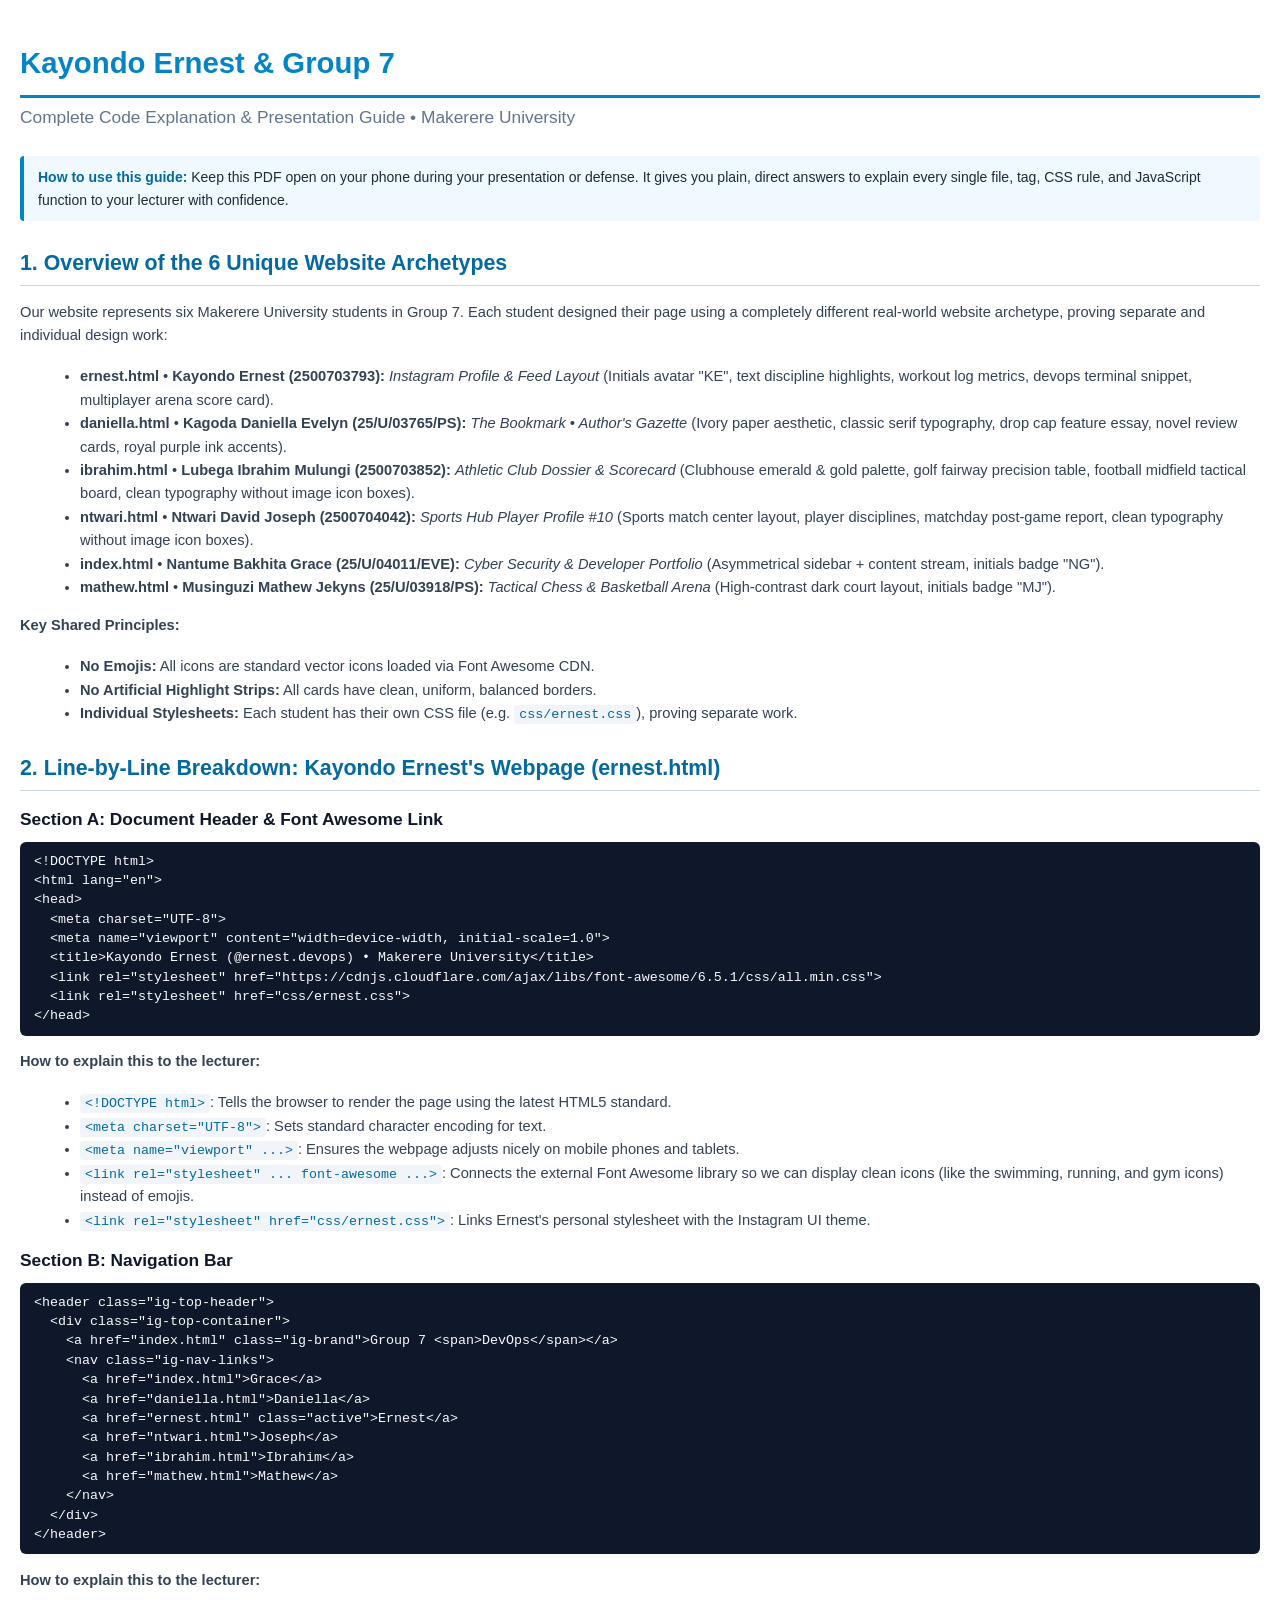
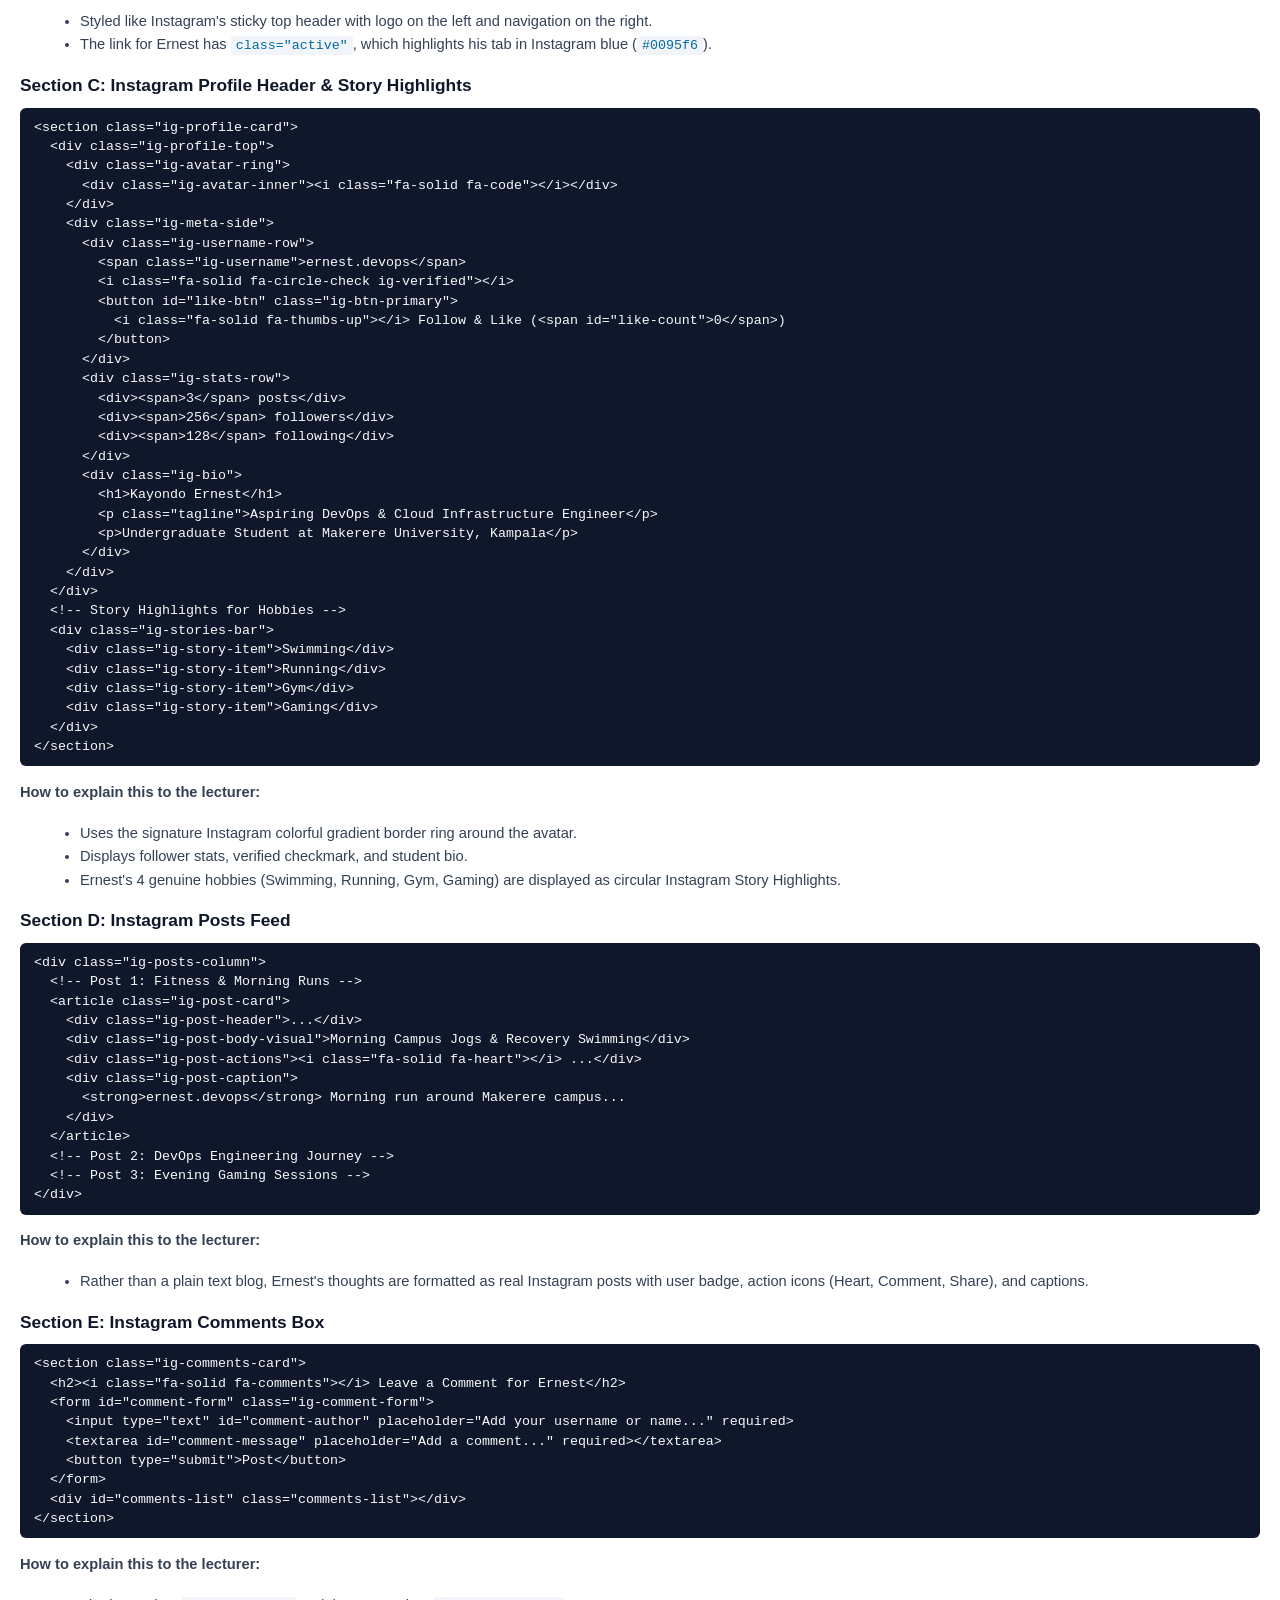
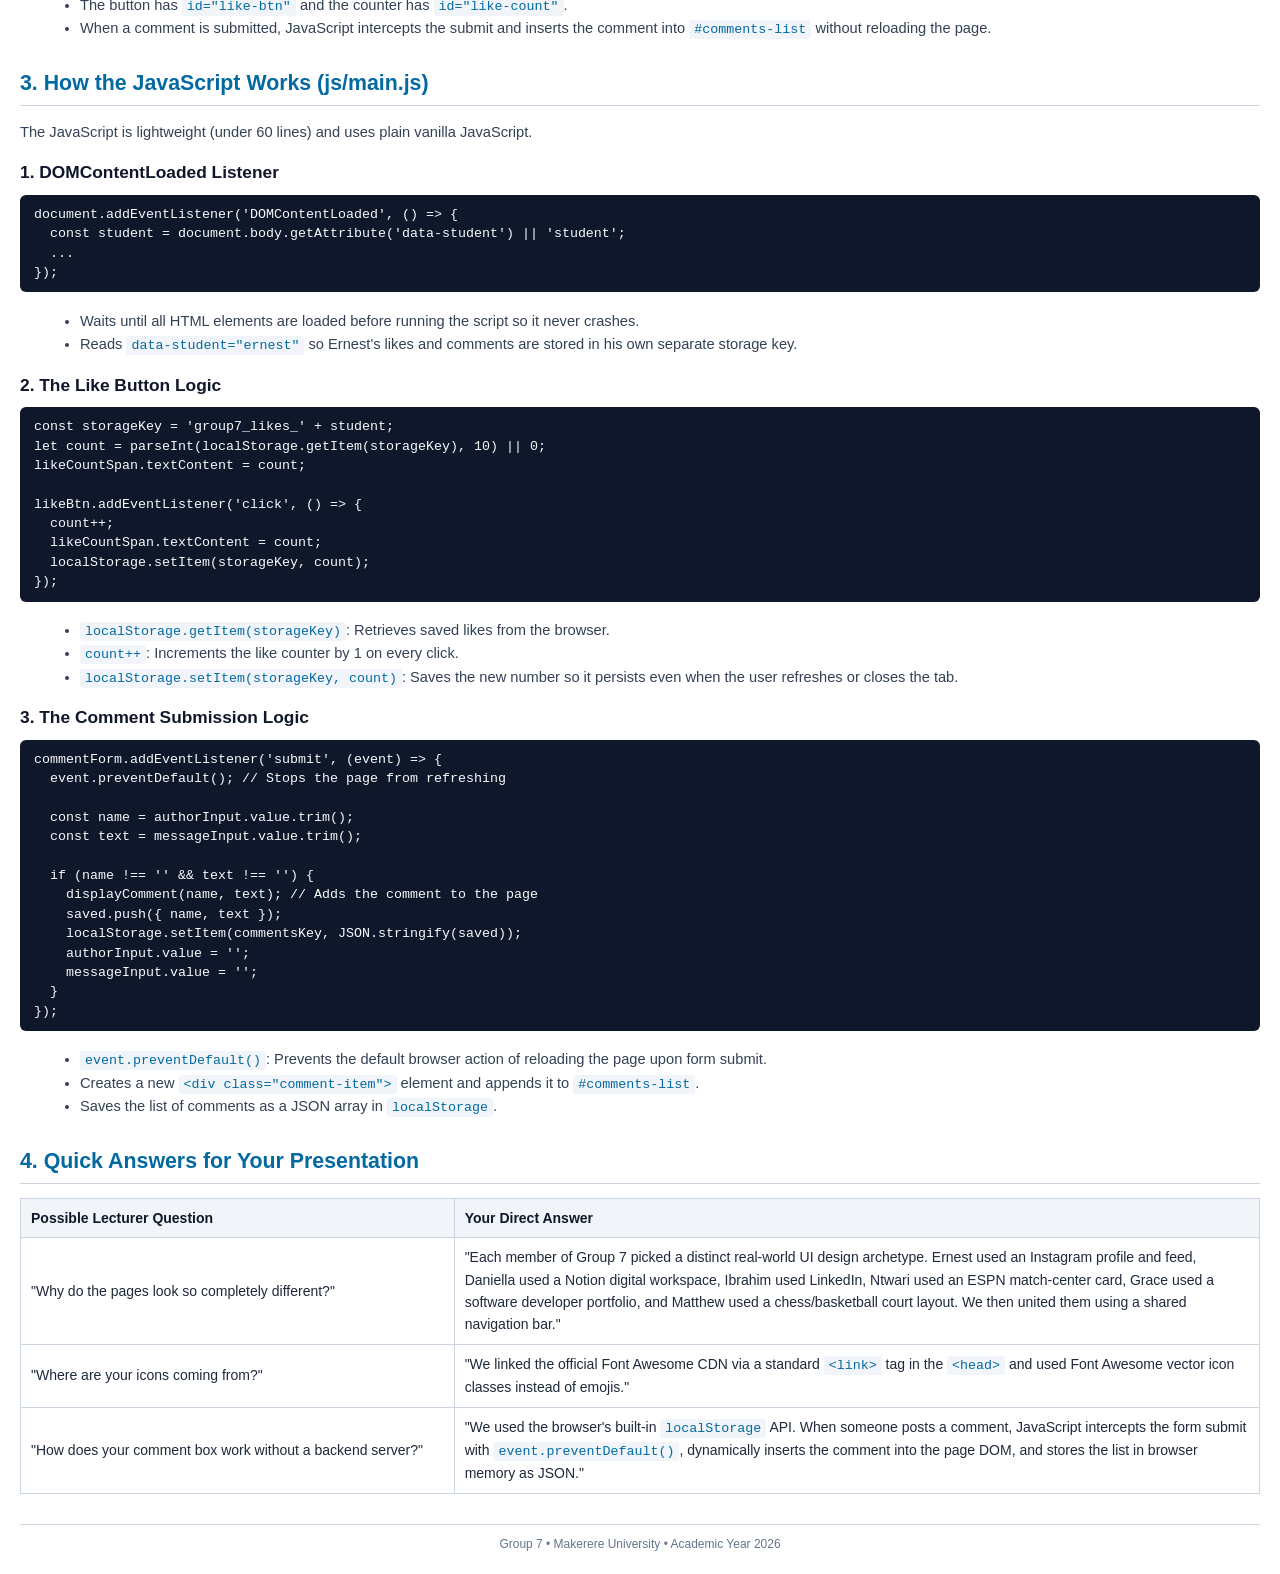
<file: code_explanation_guide.html>
<!DOCTYPE html>
<html lang="en">
<head>
  <meta charset="UTF-8">
  <title>Kayondo Ernest - Webpage Code Explanation Guide</title>
  <style>
    @page {
      size: A4;
      margin: 20mm 15mm 20mm 15mm;
    }
    body {
      font-family: -apple-system, BlinkMacSystemFont, 'Segoe UI', Roboto, Helvetica, Arial, sans-serif;
      color: #1e293b;
      line-height: 1.6;
      font-size: 13pt;
      margin: 0;
      padding: 20px;
      background: #ffffff;
    }
    h1 {
      color: #0284c7;
      font-size: 22pt;
      border-bottom: 3px solid #0284c7;
      padding-bottom: 8px;
      margin-bottom: 6px;
    }
    .subtitle {
      font-size: 13pt;
      color: #64748b;
      margin-bottom: 25px;
      font-weight: 500;
    }
    h2 {
      color: #0369a1;
      font-size: 16pt;
      border-bottom: 1px solid #cbd5e1;
      padding-bottom: 5px;
      margin-top: 25px;
      margin-bottom: 12px;
      page-break-after: avoid;
    }
    h3 {
      color: #0f172a;
      font-size: 13pt;
      margin-top: 15px;
      margin-bottom: 6px;
      page-break-after: avoid;
    }
    p, li {
      font-size: 11pt;
      color: #334155;
    }
    ul, ol {
      margin-left: 20px;
      margin-bottom: 12px;
    }
    .tip-box {
      background: #f0f9ff;
      border-left: 4px solid #0284c7;
      padding: 10px 14px;
      border-radius: 4px;
      margin: 12px 0;
      font-size: 10.5pt;
    }
    .tip-box strong {
      color: #0369a1;
    }
    pre {
      background: #0f172a;
      color: #f8fafc;
      padding: 10px 14px;
      border-radius: 6px;
      font-family: 'Consolas', 'Courier New', monospace;
      font-size: 9.5pt;
      line-height: 1.45;
      overflow-x: auto;
      margin: 8px 0 12px 0;
      page-break-inside: avoid;
    }
    code {
      font-family: 'Consolas', 'Courier New', monospace;
      background: #f1f5f9;
      color: #0369a1;
      padding: 2px 5px;
      border-radius: 3px;
      font-size: 10pt;
    }
    pre code {
      background: transparent;
      color: inherit;
      padding: 0;
    }
    table {
      width: 100%;
      border-collapse: collapse;
      margin: 14px 0;
      font-size: 10.5pt;
    }
    th, td {
      border: 1px solid #cbd5e1;
      padding: 8px 10px;
      text-align: left;
    }
    th {
      background: #f1f5f9;
      color: #0f172a;
      font-weight: 600;
    }
    .page-break {
      page-break-before: always;
    }
  </style>
</head>
<body>

  <h1>Kayondo Ernest & Group 7</h1>
  <div class="subtitle">Complete Code Explanation & Presentation Guide &bull; Makerere University</div>

  <div class="tip-box">
    <strong>How to use this guide:</strong> Keep this PDF open on your phone during your presentation or defense. It gives you plain, direct answers to explain every single file, tag, CSS rule, and JavaScript function to your lecturer with confidence.
  </div>

  <h2>1. Overview of the 6 Unique Website Archetypes</h2>
  <p>
    Our website represents six Makerere University students in Group 7. Each student designed their page using a completely different real-world website archetype, proving separate and individual design work:
  </p>
  <ul>
    <li><strong>ernest.html</strong> &bull; <strong>Kayondo Ernest (2500703793):</strong> <em>Instagram Profile & Feed Layout</em> (Initials avatar "KE", text discipline highlights, workout log metrics, devops terminal snippet, multiplayer arena score card).</li>
    <li><strong>daniella.html</strong> &bull; <strong>Kagoda Daniella Evelyn (25/U/03765/PS):</strong> <em>The Bookmark &bull; Author's Gazette</em> (Ivory paper aesthetic, classic serif typography, drop cap feature essay, novel review cards, royal purple ink accents).</li>
    <li><strong>ibrahim.html</strong> &bull; <strong>Lubega Ibrahim Mulungi (2500703852):</strong> <em>Athletic Club Dossier & Scorecard</em> (Clubhouse emerald & gold palette, golf fairway precision table, football midfield tactical board, clean typography without image icon boxes).</li>
    <li><strong>ntwari.html</strong> &bull; <strong>Ntwari David Joseph (2500704042):</strong> <em>Sports Hub Player Profile #10</em> (Sports match center layout, player disciplines, matchday post-game report, clean typography without image icon boxes).</li>
    <li><strong>index.html</strong> &bull; <strong>Nantume Bakhita Grace (25/U/04011/EVE):</strong> <em>Cyber Security & Developer Portfolio</em> (Asymmetrical sidebar + content stream, initials badge "NG").</li>
    <li><strong>mathew.html</strong> &bull; <strong>Musinguzi Mathew Jekyns (25/U/03918/PS):</strong> <em>Tactical Chess & Basketball Arena</em> (High-contrast dark court layout, initials badge "MJ").</li>
  </ul>
  <p>
    <strong>Key Shared Principles:</strong>
  </p>
  <ul>
    <li><strong>No Emojis:</strong> All icons are standard vector icons loaded via Font Awesome CDN.</li>
    <li><strong>No Artificial Highlight Strips:</strong> All cards have clean, uniform, balanced borders.</li>
    <li><strong>Individual Stylesheets:</strong> Each student has their own CSS file (e.g. <code>css/ernest.css</code>), proving separate work.</li>
  </ul>

  <div class="page-break"></div>

  <h2>2. Line-by-Line Breakdown: Kayondo Ernest's Webpage (ernest.html)</h2>

  <h3>Section A: Document Header & Font Awesome Link</h3>
  <pre><code>&lt;!DOCTYPE html&gt;
&lt;html lang="en"&gt;
&lt;head&gt;
  &lt;meta charset="UTF-8"&gt;
  &lt;meta name="viewport" content="width=device-width, initial-scale=1.0"&gt;
  &lt;title&gt;Kayondo Ernest (@ernest.devops) &bull; Makerere University&lt;/title&gt;
  &lt;link rel="stylesheet" href="https://cdnjs.cloudflare.com/ajax/libs/font-awesome/6.5.1/css/all.min.css"&gt;
  &lt;link rel="stylesheet" href="css/ernest.css"&gt;
&lt;/head&gt;</code></pre>
  <p><strong>How to explain this to the lecturer:</strong></p>
  <ul>
    <li><code>&lt;!DOCTYPE html&gt;</code>: Tells the browser to render the page using the latest HTML5 standard.</li>
    <li><code>&lt;meta charset="UTF-8"&gt;</code>: Sets standard character encoding for text.</li>
    <li><code>&lt;meta name="viewport" ...&gt;</code>: Ensures the webpage adjusts nicely on mobile phones and tablets.</li>
    <li><code>&lt;link rel="stylesheet" ... font-awesome ...&gt;</code>: Connects the external Font Awesome library so we can display clean icons (like the swimming, running, and gym icons) instead of emojis.</li>
    <li><code>&lt;link rel="stylesheet" href="css/ernest.css"&gt;</code>: Links Ernest's personal stylesheet with the Instagram UI theme.</li>
  </ul>

  <h3>Section B: Navigation Bar</h3>
  <pre><code>&lt;header class="ig-top-header"&gt;
  &lt;div class="ig-top-container"&gt;
    &lt;a href="index.html" class="ig-brand"&gt;Group 7 &lt;span&gt;DevOps&lt;/span&gt;&lt;/a&gt;
    &lt;nav class="ig-nav-links"&gt;
      &lt;a href="index.html"&gt;Grace&lt;/a&gt;
      &lt;a href="daniella.html"&gt;Daniella&lt;/a&gt;
      &lt;a href="ernest.html" class="active"&gt;Ernest&lt;/a&gt;
      &lt;a href="ntwari.html"&gt;Joseph&lt;/a&gt;
      &lt;a href="ibrahim.html"&gt;Ibrahim&lt;/a&gt;
      &lt;a href="mathew.html"&gt;Mathew&lt;/a&gt;
    &lt;/nav&gt;
  &lt;/div&gt;
&lt;/header&gt;</code></pre>
  <p><strong>How to explain this to the lecturer:</strong></p>
  <ul>
    <li>Styled like Instagram's sticky top header with logo on the left and navigation on the right.</li>
    <li>The link for Ernest has <code>class="active"</code>, which highlights his tab in Instagram blue (<code>#0095f6</code>).</li>
  </ul>

  <h3>Section C: Instagram Profile Header & Story Highlights</h3>
  <pre><code>&lt;section class="ig-profile-card"&gt;
  &lt;div class="ig-profile-top"&gt;
    &lt;div class="ig-avatar-ring"&gt;
      &lt;div class="ig-avatar-inner"&gt;&lt;i class="fa-solid fa-code"&gt;&lt;/i&gt;&lt;/div&gt;
    &lt;/div&gt;
    &lt;div class="ig-meta-side"&gt;
      &lt;div class="ig-username-row"&gt;
        &lt;span class="ig-username"&gt;ernest.devops&lt;/span&gt;
        &lt;i class="fa-solid fa-circle-check ig-verified"&gt;&lt;/i&gt;
        &lt;button id="like-btn" class="ig-btn-primary"&gt;
          &lt;i class="fa-solid fa-thumbs-up"&gt;&lt;/i&gt; Follow & Like (&lt;span id="like-count"&gt;0&lt;/span&gt;)
        &lt;/button&gt;
      &lt;/div&gt;
      &lt;div class="ig-stats-row"&gt;
        &lt;div&gt;&lt;span&gt;3&lt;/span&gt; posts&lt;/div&gt;
        &lt;div&gt;&lt;span&gt;256&lt;/span&gt; followers&lt;/div&gt;
        &lt;div&gt;&lt;span&gt;128&lt;/span&gt; following&lt;/div&gt;
      &lt;/div&gt;
      &lt;div class="ig-bio"&gt;
        &lt;h1&gt;Kayondo Ernest&lt;/h1&gt;
        &lt;p class="tagline"&gt;Aspiring DevOps & Cloud Infrastructure Engineer&lt;/p&gt;
        &lt;p&gt;Undergraduate Student at Makerere University, Kampala&lt;/p&gt;
      &lt;/div&gt;
    &lt;/div&gt;
  &lt;/div&gt;
  &lt;!-- Story Highlights for Hobbies --&gt;
  &lt;div class="ig-stories-bar"&gt;
    &lt;div class="ig-story-item"&gt;Swimming&lt;/div&gt;
    &lt;div class="ig-story-item"&gt;Running&lt;/div&gt;
    &lt;div class="ig-story-item"&gt;Gym&lt;/div&gt;
    &lt;div class="ig-story-item"&gt;Gaming&lt;/div&gt;
  &lt;/div&gt;
&lt;/section&gt;</code></pre>
  <p><strong>How to explain this to the lecturer:</strong></p>
  <ul>
    <li>Uses the signature Instagram colorful gradient border ring around the avatar.</li>
    <li>Displays follower stats, verified checkmark, and student bio.</li>
    <li>Ernest's 4 genuine hobbies (Swimming, Running, Gym, Gaming) are displayed as circular Instagram Story Highlights.</li>
  </ul>

  <div class="page-break"></div>

  <h3>Section D: Instagram Posts Feed</h3>
  <pre><code>&lt;div class="ig-posts-column"&gt;
  &lt;!-- Post 1: Fitness & Morning Runs --&gt;
  &lt;article class="ig-post-card"&gt;
    &lt;div class="ig-post-header"&gt;...&lt;/div&gt;
    &lt;div class="ig-post-body-visual"&gt;Morning Campus Jogs & Recovery Swimming&lt;/div&gt;
    &lt;div class="ig-post-actions"&gt;&lt;i class="fa-solid fa-heart"&gt;&lt;/i&gt; ...&lt;/div&gt;
    &lt;div class="ig-post-caption"&gt;
      &lt;strong&gt;ernest.devops&lt;/strong&gt; Morning run around Makerere campus...
    &lt;/div&gt;
  &lt;/article&gt;
  &lt;!-- Post 2: DevOps Engineering Journey --&gt;
  &lt;!-- Post 3: Evening Gaming Sessions --&gt;
&lt;/div&gt;</code></pre>
  <p><strong>How to explain this to the lecturer:</strong></p>
  <ul>
    <li>Rather than a plain text blog, Ernest's thoughts are formatted as real Instagram posts with user badge, action icons (Heart, Comment, Share), and captions.</li>
  </ul>

  <h3>Section E: Instagram Comments Box</h3>
  <pre><code>&lt;section class="ig-comments-card"&gt;
  &lt;h2&gt;&lt;i class="fa-solid fa-comments"&gt;&lt;/i&gt; Leave a Comment for Ernest&lt;/h2&gt;
  &lt;form id="comment-form" class="ig-comment-form"&gt;
    &lt;input type="text" id="comment-author" placeholder="Add your username or name..." required&gt;
    &lt;textarea id="comment-message" placeholder="Add a comment..." required&gt;&lt;/textarea&gt;
    &lt;button type="submit"&gt;Post&lt;/button&gt;
  &lt;/form&gt;
  &lt;div id="comments-list" class="comments-list"&gt;&lt;/div&gt;
&lt;/section&gt;</code></pre>
  <p><strong>How to explain this to the lecturer:</strong></p>
  <ul>
    <li>The button has <code>id="like-btn"</code> and the counter has <code>id="like-count"</code>.</li>
    <li>When a comment is submitted, JavaScript intercepts the submit and inserts the comment into <code>#comments-list</code> without reloading the page.</li>
  </ul>

  <div class="page-break"></div>

  <h2>3. How the JavaScript Works (js/main.js)</h2>
  <p>The JavaScript is lightweight (under 60 lines) and uses plain vanilla JavaScript.</p>

  <h3>1. DOMContentLoaded Listener</h3>
  <pre><code>document.addEventListener('DOMContentLoaded', () => {
  const student = document.body.getAttribute('data-student') || 'student';
  ...
});</code></pre>
  <ul>
    <li>Waits until all HTML elements are loaded before running the script so it never crashes.</li>
    <li>Reads <code>data-student="ernest"</code> so Ernest's likes and comments are stored in his own separate storage key.</li>
  </ul>

  <h3>2. The Like Button Logic</h3>
  <pre><code>const storageKey = 'group7_likes_' + student;
let count = parseInt(localStorage.getItem(storageKey), 10) || 0;
likeCountSpan.textContent = count;

likeBtn.addEventListener('click', () => {
  count++;
  likeCountSpan.textContent = count;
  localStorage.setItem(storageKey, count);
});</code></pre>
  <ul>
    <li><code>localStorage.getItem(storageKey)</code>: Retrieves saved likes from the browser.</li>
    <li><code>count++</code>: Increments the like counter by 1 on every click.</li>
    <li><code>localStorage.setItem(storageKey, count)</code>: Saves the new number so it persists even when the user refreshes or closes the tab.</li>
  </ul>

  <h3>3. The Comment Submission Logic</h3>
  <pre><code>commentForm.addEventListener('submit', (event) => {
  event.preventDefault(); // Stops the page from refreshing

  const name = authorInput.value.trim();
  const text = messageInput.value.trim();

  if (name !== '' && text !== '') {
    displayComment(name, text); // Adds the comment to the page
    saved.push({ name, text });
    localStorage.setItem(commentsKey, JSON.stringify(saved));
    authorInput.value = '';
    messageInput.value = '';
  }
});</code></pre>
  <ul>
    <li><code>event.preventDefault()</code>: Prevents the default browser action of reloading the page upon form submit.</li>
    <li>Creates a new <code>&lt;div class="comment-item"&gt;</code> element and appends it to <code>#comments-list</code>.</li>
    <li>Saves the list of comments as a JSON array in <code>localStorage</code>.</li>
  </ul>

  <h2>4. Quick Answers for Your Presentation</h2>
  <table>
    <tr>
      <th style="width: 35%;">Possible Lecturer Question</th>
      <th>Your Direct Answer</th>
    </tr>
    <tr>
      <td>"Why do the pages look so completely different?"</td>
      <td>"Each member of Group 7 picked a distinct real-world UI design archetype. Ernest used an Instagram profile and feed, Daniella used a Notion digital workspace, Ibrahim used LinkedIn, Ntwari used an ESPN match-center card, Grace used a software developer portfolio, and Matthew used a chess/basketball court layout. We then united them using a shared navigation bar."</td>
    </tr>
    <tr>
      <td>"Where are your icons coming from?"</td>
      <td>"We linked the official Font Awesome CDN via a standard <code>&lt;link&gt;</code> tag in the <code>&lt;head&gt;</code> and used Font Awesome vector icon classes instead of emojis."</td>
    </tr>
    <tr>
      <td>"How does your comment box work without a backend server?"</td>
      <td>"We used the browser's built-in <code>localStorage</code> API. When someone posts a comment, JavaScript intercepts the form submit with <code>event.preventDefault()</code>, dynamically inserts the comment into the page DOM, and stores the list in browser memory as JSON."</td>
    </tr>
  </table>

  <footer style="margin-top: 30px; border-top: 1px solid #cbd5e1; padding-top: 10px; font-size: 9pt; color: #64748b; text-align: center;">
    Group 7 &bull; Makerere University &bull; Academic Year 2026
  </footer>

</body>
</html>
</file>
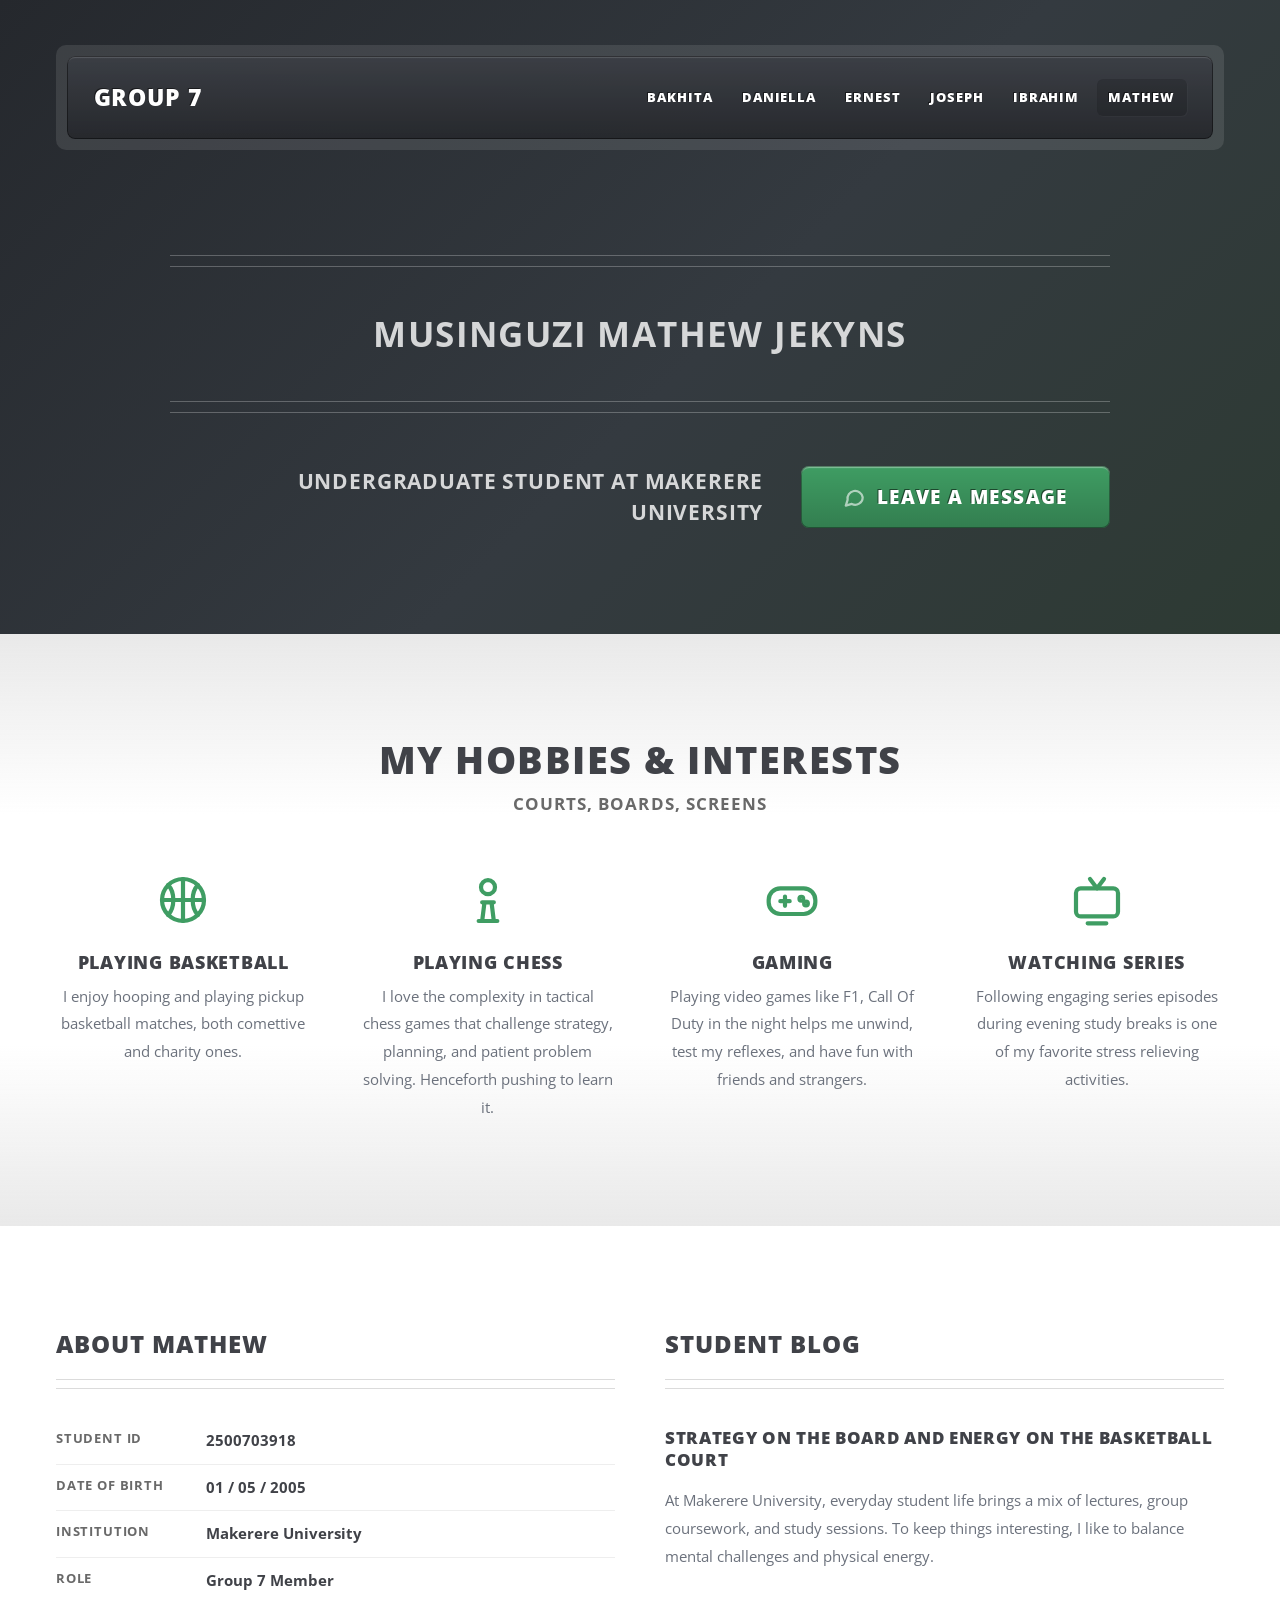
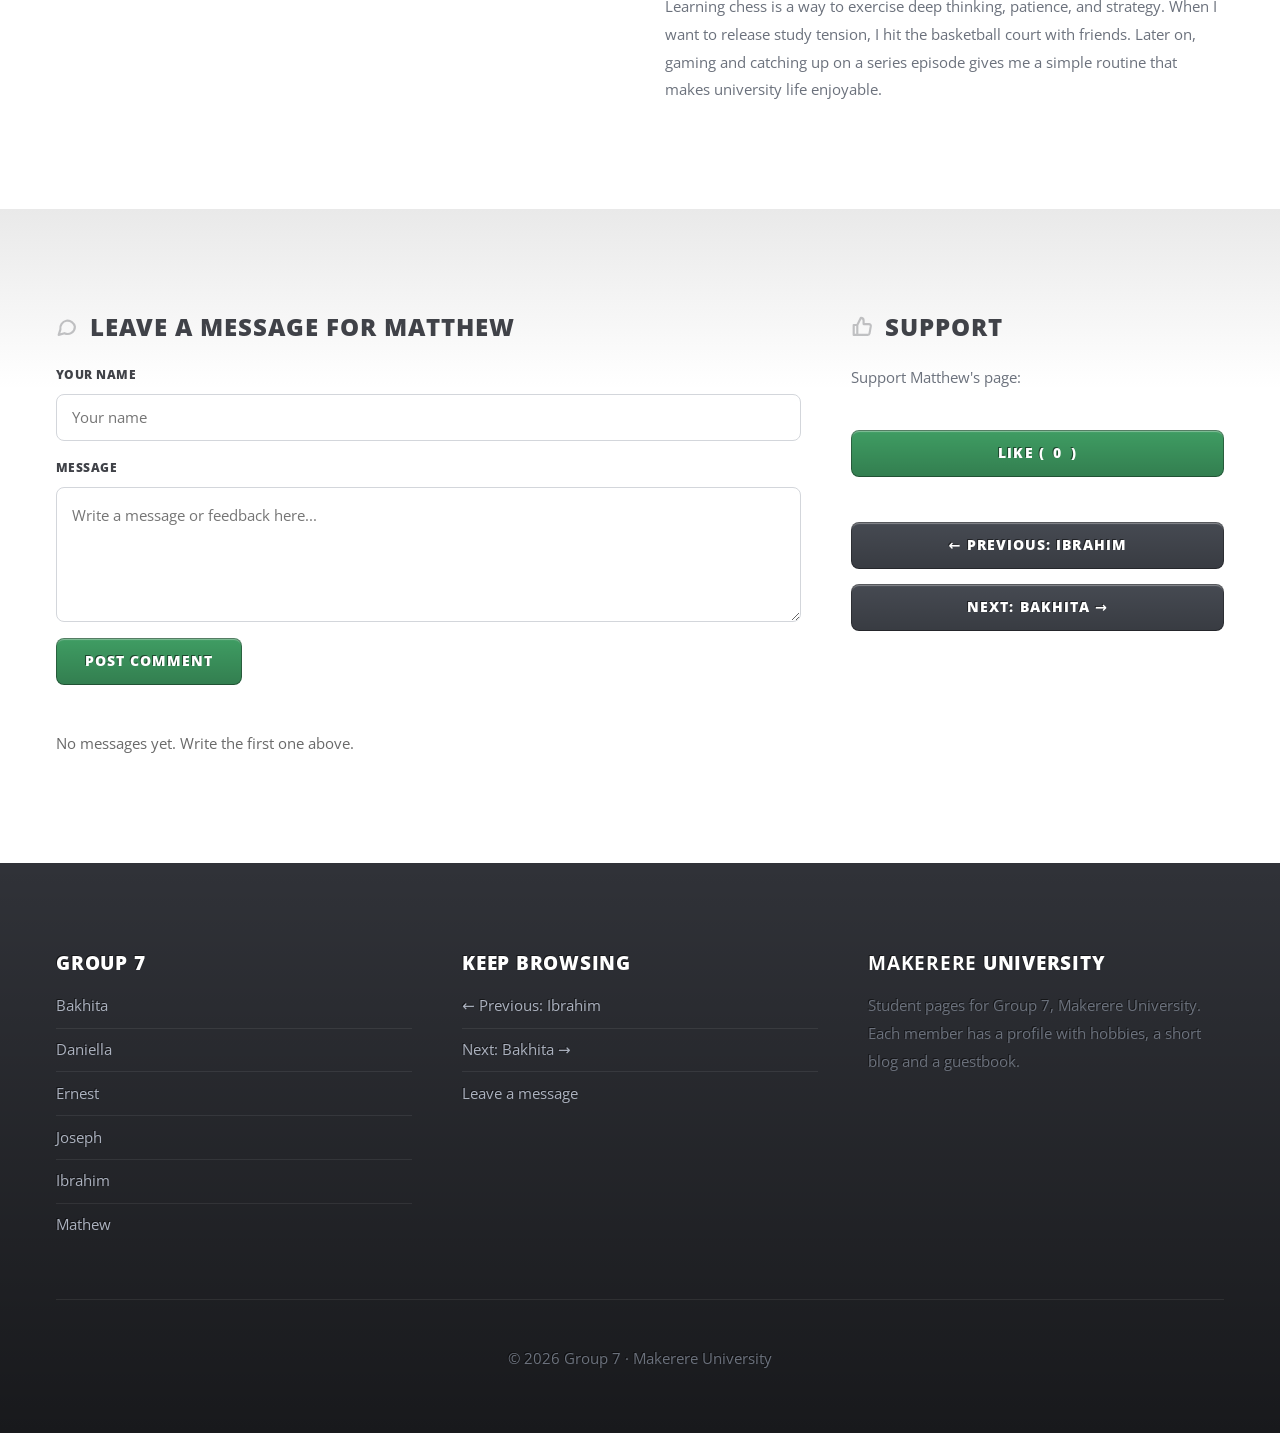
<file: mathew .html>
<!DOCTYPE html>
<html lang="en">
<head>
<meta charset="UTF-8">
<meta name="viewport" content="width=device-width, initial-scale=1.0">
<title>Musinguzi Mathew Jekyns</title>
<link rel="stylesheet" href="https://fonts.googleapis.com/css2?family=Open+Sans:wght@400;700;800&display=swap">
<style>
/* Layout follows ZeroFour: dark header bar and banner, white feature bands (hobbies, two columns, 8/4 split), dark footer. Slate palette kept, the template's blue accent swapped for green. */
:root {
  --slate: #303238;
  --slate-bar: #3b3e45;
  --slate-alt: #464a52;
  --white: #ffffff;
  --text: #6b717c;
  --heading: #404248;
  --meta: #696969;
  --rule: #dbdbdb;
  --field: #d3d6db;
  --green: #3f9d63;
  --green-hover: #50b074;
  --green-active: #308450;
  --footer-link: #acb2bf;
  --font: "Open Sans", system-ui, -apple-system, "Segoe UI", sans-serif;
  color-scheme: light;
}

* { box-sizing: border-box; }
html { background: var(--slate); }
body {
  margin: 0; padding: 0; background: var(--slate); color: var(--text);
  font-family: var(--font); font-size: 15px; line-height: 1.85;
  -webkit-text-size-adjust: none;
}
a { color: inherit; }
:focus-visible { outline: 3px solid var(--green-hover); outline-offset: 2px; }
h1, h2, h3 { text-transform: uppercase; font-weight: 800; letter-spacing: 0.04em; color: var(--heading); margin: 0 0 1em; }
h2 { font-size: 2em; line-height: 1.1; margin-bottom: 1em; text-wrap: balance; }
h3 { font-size: 1.35em; line-height: 1.25; }
p { margin: 0 0 1.5em; }
strong { color: var(--heading); font-weight: 700; }
ul { list-style: none; margin: 0; padding: 0; }

.in {
  max-width: 1200px; margin: 0 auto;
  padding-left: max(16px, env(safe-area-inset-left, 0px));
  padding-right: max(16px, env(safe-area-inset-right, 0px));
}

/* Buttons */
.button, button.button {
  font: inherit; font-weight: 800; font-size: 0.95em; letter-spacing: 0.075em; text-transform: uppercase; text-decoration: none;
  display: inline-flex; align-items: center; justify-content: center; gap: 0.6em; cursor: pointer; border: 0; outline-offset: 2px;
  background-color: var(--green);
  background-image: linear-gradient(to bottom, rgba(0,0,0,0), rgba(0,0,0,0.2));
  box-shadow: inset 0 0 0 1px rgba(0,0,0,0.35), inset 0 2px 1px 0 rgba(255,255,255,0.35);
  text-shadow: -1px -1px 0 rgba(0,0,0,0.5);
  color: #fff; border-radius: 8px; padding: 1em 2em; line-height: 1.3; transition: background-color 0.2s ease-in-out;
}
.button:hover { background-color: var(--green-hover); }
.button:active, .button[aria-pressed="true"] { background-color: var(--green-active); }
.button.alt { background-color: var(--slate-alt); }
.button.alt:hover { background-color: #565a62; }
.button.alt:active { background-color: #363a42; }
.button.large { font-size: 1.25em; padding: 1em 2.25em; }
.button svg { width: 1.2em; height: 1.2em; opacity: 0.6; flex: none; }

/* Header bar and banner */
#header-wrapper { background: linear-gradient(135deg, #25282d 0%, #343a40 55%, #2d3a33 100%); padding: 3em 0; }
#header { border-radius: 10px; background: rgba(255,255,255,0.1); padding: 0.75em; }
#header .bar {
  display: flex; flex-wrap: wrap; align-items: center; justify-content: space-between; gap: 0.5em 2em;
  min-height: 5.5em; padding: 0.6em 1.75em; border-radius: 8px; background-color: rgba(59,62,69,0.92);
  background-image: linear-gradient(to bottom, rgba(0,0,0,0), rgba(0,0,0,0.35));
  box-shadow: inset 0 0 0 1px rgba(0,0,0,0.45), inset 0 2px 1px 0 rgba(255,255,255,0.15);
  text-shadow: -1px -1px 0 rgba(0,0,0,0.5);
}
#header .logo { font-size: 1.5em; font-weight: 800; letter-spacing: 0.04em; text-transform: uppercase; color: #fff; text-decoration: none; }
#nav { display: flex; flex-wrap: wrap; gap: 0.2em 0.4em; }
#nav a {
  color: #fff; text-decoration: none; text-transform: uppercase; font-weight: 800; font-size: 0.85em;
  letter-spacing: 0.075em; padding: 0.55em 0.9em; border-radius: 6px;
}
#nav a:hover { background: rgba(255,255,255,0.08); }
#nav a[aria-current="page"] { background: rgba(0,0,0,0.15); box-shadow: inset 1px 1px 0 0 rgba(0,0,0,0.025), 1px 1px 0 0 rgba(255,255,255,0.025); }

#banner { text-align: center; max-width: 940px; margin: 0 auto; padding: 7em 0 4em; }
#banner h1 {
  border: solid 1px rgba(255,255,255,0.25); border-left: 0; border-right: 0; color: rgba(255,255,255,0.8);
  font-size: 2.35em; font-weight: 700; line-height: 1.3; margin: 0 0 1.5em; text-wrap: balance;
}
#banner h1::before { content: ""; display: block; border-top: solid 1px rgba(255,255,255,0.25); margin: 10px 0 1.25em; }
#banner h1::after { content: ""; display: block; border-bottom: solid 1px rgba(255,255,255,0.25); margin: 1.25em 0 10px; }
.banner-row { display: flex; flex-wrap: wrap; align-items: center; justify-content: center; gap: 1.5em 2.5em; }
#banner p {
  margin: 0; flex: 1 1 320px; text-align: right; text-transform: uppercase; font-weight: 700; letter-spacing: 0.04em;
  color: rgba(255,255,255,0.8); font-size: 1.4em; line-height: 1.5;
}
.banner-row .button { flex: none; }

/* Wrappers */
#main-wrapper { background: var(--white); }
.wrapper { padding: 7em 0; }
.style1 { background: linear-gradient(to bottom, #e9e9e9, rgba(255,255,255,0) 12em), linear-gradient(to top, #e9e9e9, rgba(255,255,255,0) 12em), var(--white); }
.style2 { background: var(--white); }
.style3 { background: linear-gradient(to bottom, #e9e9e9, rgba(255,255,255,0) 12em), var(--white); }

.cols { display: grid; gap: 50px; align-items: start; }
.cols > * { min-width: 0; }
.cols-4 { grid-template-columns: repeat(4, minmax(0, 1fr)); }
.cols-2 { grid-template-columns: repeat(2, minmax(0, 1fr)); }
.cols-84 { grid-template-columns: minmax(0, 2fr) minmax(0, 1fr); }

/* Feature 1: hobbies */
.feature1 { text-align: center; }
.feature1 > header { margin-bottom: 3.5em; }
.feature1 > header h2 { font-size: 2.5em; margin-bottom: 0.25em; }
.feature1 > header p { text-transform: uppercase; font-weight: 700; letter-spacing: 0.065em; color: var(--meta); font-size: 1.1em; margin: 0; }
.hobby svg { width: 56px; height: 56px; color: var(--green); margin-bottom: 14px; }
.hobby h3 { margin: 0 0 0.5em; font-size: 1.2em; }
.hobby p { margin: 0 auto; max-width: 28ch; }

/* Major headers */
header.major { border-bottom: solid 1px var(--rule); margin: 0 0 2.5em; }
header.major::after { content: ""; display: block; border-top: solid 1px var(--rule); height: 8px; }
header.major h2 { margin: 0 0 0.9em; font-size: 1.6em; }

/* Feature 2 */
dl.facts { margin: 0; }
dl.facts div { display: grid; grid-template-columns: 9em minmax(0, 1fr); gap: 0.25em 1em; padding: 0.6em 0; border-top: solid 1px #eee; }
dl.facts div:first-child { border-top: 0; padding-top: 0; }
dl.facts dt { text-transform: uppercase; font-weight: 700; letter-spacing: 0.065em; font-size: 0.85em; color: var(--meta); }
dl.facts dd { margin: 0; overflow-wrap: anywhere; font-variant-numeric: tabular-nums; color: var(--heading); font-weight: 700; }
.blog h3 { margin-top: 0; font-size: 1.15em; }
.blog p:last-child { margin-bottom: 0; }

/* Style 3 */
#guestbook h2, .spotlight h2 { display: flex; align-items: center; gap: 0.5em; font-size: 1.6em; }
#guestbook h2 svg, .spotlight h2 svg { width: 0.9em; height: 0.9em; opacity: 0.3; flex: none; }
.form { display: grid; gap: 1.1em; margin-bottom: 3em; }
.form label { display: block; text-transform: uppercase; font-weight: 800; letter-spacing: 0.04em; color: var(--heading); font-size: 0.8em; margin: 0 0 0.6em; }
.form input, .form textarea {
  display: block; width: 100%; font: inherit; color: var(--heading); background: #fff; border: solid 1px var(--field);
  border-radius: 8px; padding: 0 1em; line-height: 3em; -webkit-appearance: none; appearance: none;
}
.form textarea { min-height: 9em; padding: 1em; line-height: 1.6; resize: vertical; }
.form input:focus, .form textarea:focus { outline: 0; box-shadow: 0 0 2px 1px var(--green); border-color: var(--green); }
.form .button { justify-self: start; }

.msgs article { border-bottom: solid 1px var(--rule); margin: 0 0 1.75em; padding: 0 0 1.75em; }
.msgs article:last-child { border-bottom: 0; margin-bottom: 0; padding-bottom: 0; }
.msgs h3 { margin: 0 0 0.4em; font-size: 1.05em; }
.msgs p { margin: 0; overflow-wrap: anywhere; white-space: pre-wrap; }
.empty { margin: 0; color: var(--meta); }

.spotlight .like-note { margin-bottom: 1.5em; }
.spotlight .stack { display: grid; gap: 1em; justify-items: start; margin-bottom: 3em; }
.spotlight .stack .button { width: 100%; }
.spotlight .stack:last-child { margin-bottom: 0; }

/* Footer */
#footer-wrapper {
  background: linear-gradient(to bottom, rgba(0,0,0,0), rgba(0,0,0,0.5)), var(--slate);
  padding: 6em 0 0; text-shadow: -1px -1px 0 rgba(0,0,0,0.5);
}
#footer h2 { color: #fff; font-size: 1.25em; }
#footer strong { color: #fff; }
#footer a { color: var(--footer-link); }
.fcols { display: grid; grid-template-columns: repeat(3, minmax(0, 1fr)); gap: 50px; }
.fcols > * { min-width: 0; }
.fcols ul li { border-top: solid 1px rgba(255,255,255,0.075); padding: 0.5em 0 0; margin: 0.5em 0 0; }
.fcols ul li:first-child { border-top: 0; padding-top: 0; margin-top: 0; }
.fcols ul a { text-decoration: none; }
.fcols ul a:hover { color: #fff; }
#copyright { border-top: solid 1px rgba(255,255,255,0.075); text-align: center; margin-top: 4em; padding: 3em 0 4em; }

@media (max-width: 1100px) {
  .cols-4 { grid-template-columns: repeat(2, minmax(0, 1fr)); }
}
@media (max-width: 980px) {
  .wrapper { padding: 4.5em 0; }
  .cols-2, .cols-84, .fcols { grid-template-columns: minmax(0, 1fr); gap: 3em; }
  #banner { padding: 4em 0 2em; }
  #banner h1 { font-size: 2em; }
  #banner p { text-align: center; flex-basis: 100%; }
}
@media (max-width: 736px) {
  body { font-size: 14px; }
  .wrapper { padding: 3em 0; }
  #header-wrapper { padding: 1.5em 0; }
  #header .bar { padding: 0.9em 1em; justify-content: center; text-align: center; }
  #nav { justify-content: center; }
  #banner h1 { font-size: 1.45em; }
  #banner p { font-size: 1.1em; }
  h2, .feature1 > header h2 { font-size: 1.5em; }
  .cols-4 { grid-template-columns: minmax(0, 1fr); gap: 2.5em; }
  dl.facts div { grid-template-columns: minmax(0, 1fr); }
  .button.large { width: 100%; font-size: 1.1em; }
  #footer-wrapper { padding-top: 3em; }
}
@media (prefers-reduced-motion: reduce) { * { transition: none !important; } }
</style>
</head>
<body>
<div id="page-wrapper">

  <div id="header-wrapper">
    <div class="in">
      <header id="header">
        <div class="bar">
          <a href="index.html" class="logo">Group 7</a>
          <nav id="nav" aria-label="Group 7 members">
            <a href="index.html">Bakhita</a>
            <a href="daniella.html">Daniella</a>
            <a href="ernest.html">Ernest</a>
            <a href="ntwari.html">Joseph</a>
            <a href="ibrahim.html">Ibrahim</a>
            <a href="mathew.html" aria-current="page">Mathew</a>
          </nav>
        </div>
      </header>

      <div id="banner">
        <h1>Musinguzi Mathew Jekyns</h1>
        <div class="banner-row">
          <p>Undergraduate Student at Makerere University</p>
          <a href="#guestbook" class="button large">
            <svg viewBox="0 0 24 24" fill="none" stroke="currentColor" stroke-width="2.4" stroke-linecap="round" stroke-linejoin="round" aria-hidden="true"><path d="M21 12a8 8 0 0 1-11.6 7.1L3 21l1.9-6.2A8 8 0 1 1 21 12z"/></svg>
            Leave a message
          </a>
        </div>
      </div>
    </div>
  </div>

  <div id="main-wrapper">

    <div class="wrapper style1">
      <div class="in">
        <section class="feature1" aria-labelledby="h-hobbies">
          <header>
            <h2 id="h-hobbies">My Hobbies &amp; Interests</h2>
            <p>Courts, boards, screens</p>
          </header>
          <div class="cols cols-4">
            <div class="hobby">
              <svg viewBox="0 0 24 24" fill="none" stroke="currentColor" stroke-width="1.8" stroke-linecap="round" stroke-linejoin="round" aria-hidden="true"><circle cx="12" cy="12" r="9"/><path d="M3 12h18M12 3v18M5.6 5.6c3 3 3 9.8 0 12.8M18.4 5.6c-3 3-3 9.8 0 12.8"/></svg>
              <h3>Playing Basketball</h3>
              <p>I enjoy hooping and playing pickup basketball matches, both comettive and charity ones.</p>
            </div>
            <div class="hobby">
              <svg viewBox="0 0 24 24" fill="none" stroke="currentColor" stroke-width="1.8" stroke-linecap="round" stroke-linejoin="round" aria-hidden="true"><circle cx="12" cy="6.5" r="3"/><path d="M8 21h8M9.5 21l1-8h3l1 8M9.5 13h5"/></svg>
              <h3>Playing Chess</h3>
              <p>I love the complexity in  tactical chess games that challenge strategy, planning, and patient problem solving. Henceforth pushing to learn it.</p>
            </div>
            <div class="hobby">
              <svg viewBox="0 0 24 24" fill="none" stroke="currentColor" stroke-width="1.8" stroke-linecap="round" stroke-linejoin="round" aria-hidden="true"><rect x="2" y="7" width="20" height="11" rx="5"/><path d="M7 12.5h4M9 10.5v4"/><circle cx="16" cy="11.5" r="0.8"/><circle cx="18" cy="13.5" r="0.8"/></svg>
              <h3>Gaming</h3>
              <p>Playing video games like F1, Call Of Duty in the night helps me unwind, test my reflexes, and have fun with friends and strangers.</p>
            </div>
            <div class="hobby">
              <svg viewBox="0 0 24 24" fill="none" stroke="currentColor" stroke-width="1.8" stroke-linecap="round" stroke-linejoin="round" aria-hidden="true"><rect x="3" y="7" width="18" height="12" rx="2"/><path d="M8 22h8M9 3l3 4 3-4"/></svg>
              <h3>Watching Series</h3>
              <p>Following engaging series episodes during evening study breaks is one of my favorite stress relieving activities.</p>
            </div>
          </div>
        </section>
      </div>
    </div>

    <div class="wrapper style2">
      <div class="in">
        <div class="cols cols-2">
          <section aria-labelledby="h-profile">
            <header class="major"><h2 id="h-profile">About Mathew</h2></header>
            <dl class="facts">
              <div><dt>Student ID</dt><dd>2500703918</dd></div>
              <div><dt>Date of birth</dt><dd>01 / 05 / 2005</dd></div>
              <div><dt>Institution</dt><dd>Makerere University</dd></div>
              <div><dt>Role</dt><dd>Group 7 Member</dd></div>
            </dl>
          </section>
          <section class="blog" aria-labelledby="h-blog">
            <header class="major"><h2 id="h-blog">Student Blog</h2></header>
            <article>
              <h3>Strategy on the board and energy on the basketball court</h3>
              <p>At Makerere University, everyday student life brings a mix of lectures, group coursework, and study sessions. To keep things interesting, I like to balance mental challenges and physical energy.</p>
              <p>Learning chess is a way to exercise deep thinking, patience, and strategy. When I want to release study tension, I hit the basketball court with friends. Later on, gaming and catching up on a series episode gives me a simple routine that makes university life enjoyable.</p>
            </article>
          </section>
        </div>
      </div>
    </div>

    <div class="wrapper style3">
      <div class="in">
        <div class="cols cols-84">
          <section id="guestbook" aria-labelledby="h-msg">
            <h2 id="h-msg">
              <svg viewBox="0 0 24 24" fill="none" stroke="currentColor" stroke-width="2.4" stroke-linecap="round" stroke-linejoin="round" aria-hidden="true"><path d="M21 12a8 8 0 0 1-11.6 7.1L3 21l1.9-6.2A8 8 0 1 1 21 12z"/></svg>
              Leave a Message for Matthew
            </h2>
            <form class="form" id="comment-form">
              <div>
                <label for="comment-author">Your name</label>
                <input type="text" id="comment-author" placeholder="Your name" required maxlength="60">
              </div>
              <div>
                <label for="comment-message">Message</label>
                <textarea id="comment-message" placeholder="Write a message or feedback here..." required maxlength="500"></textarea>
              </div>
              <button type="submit" class="button">Post comment</button>
            </form>
            <div class="msgs" id="comments-list" aria-live="polite"></div>
          </section>

          <aside class="spotlight">
            <h2>
              <svg viewBox="0 0 24 24" fill="none" stroke="currentColor" stroke-width="2.4" stroke-linecap="round" stroke-linejoin="round" aria-hidden="true"><path d="M7 10v11H3V10zM7 10l4-8c1.7 0 3 1.3 3 3v4h6a2 2 0 0 1 2 2.3l-1.4 8A2 2 0 0 1 18.6 21H7"/></svg>
              Support
            </h2>
            <div class="stack">
              <p class="like-note">Support Matthew's page:</p>
              <button type="button" class="button" id="like-btn" aria-pressed="false">Like (<span id="like-count">0</span>)</button>
            </div>
            <div class="stack">
              <a class="button alt" href="ibrahim.html">&larr; Previous: Ibrahim</a>
              <a class="button alt" href="index.html">Next: Bakhita &rarr;</a>
            </div>
          </aside>
        </div>
      </div>
    </div>
  </div>

  <div id="footer-wrapper">
    <footer id="footer" class="in">
      <div class="fcols">
        <section>
          <h2>Group 7</h2>
          <ul>
            <li><a href="index.html">Bakhita</a></li>
            <li><a href="daniella.html">Daniella</a></li>
            <li><a href="ernest.html">Ernest</a></li>
            <li><a href="ntwari.html">Joseph</a></li>
            <li><a href="ibrahim.html">Ibrahim</a></li>
            <li><a href="mathew.html">Mathew</a></li>
          </ul>
        </section>
        <section>
          <h2>Keep browsing</h2>
          <ul>
            <li><a href="ibrahim.html">&larr; Previous: Ibrahim</a></li>
            <li><a href="index.html">Next: Bakhita &rarr;</a></li>
            <li><a href="#guestbook">Leave a message</a></li>
          </ul>
        </section>
        <section>
          <h2><strong>Makerere</strong> University</h2>
          <p>Student pages for Group 7, Makerere University. Each member has a profile with hobbies, a short blog and a guestbook.</p>
        </section>
      </div>
      <div id="copyright">&copy; 2026 Group 7 &middot; Makerere University</div>
    </footer>
  </div>

</div>

<script>
(function () {
  var store = {
    get: function (k, d) { try { var v = localStorage.getItem(k); return v === null ? d : JSON.parse(v); } catch (e) { return d; } },
    set: function (k, v) { try { localStorage.setItem(k, JSON.stringify(v)); } catch (e) {} }
  };
  var liked = store.get('mathew-liked', false);
  var count = store.get('mathew-likes', 0);
  var btn = document.getElementById('like-btn');
  var countEl = document.getElementById('like-count');
  function paintLike() { countEl.textContent = count; btn.setAttribute('aria-pressed', liked ? 'true' : 'false'); }
  btn.addEventListener('click', function () {
    liked = !liked; count += liked ? 1 : -1; if (count < 0) count = 0;
    store.set('mathew-liked', liked); store.set('mathew-likes', count); paintLike();
  });
  paintLike();

  var list = document.getElementById('comments-list');
  var comments = store.get('mathew-comments', []);
  function paintComments() {
    list.textContent = '';
    if (!comments.length) {
      var p = document.createElement('p'); p.className = 'empty';
      p.textContent = 'No messages yet. Write the first one above.'; list.appendChild(p); return;
    }
    comments.slice().reverse().forEach(function (c) {
      var a = document.createElement('article');
      var h = document.createElement('h3'); h.textContent = c.author;
      var m = document.createElement('p'); m.textContent = c.message;
      a.appendChild(h); a.appendChild(m); list.appendChild(a);
    });
  }
  document.getElementById('comment-form').addEventListener('submit', function (e) {
    e.preventDefault();
    var a = document.getElementById('comment-author'), m = document.getElementById('comment-message');
    var author = a.value.trim(), message = m.value.trim();
    if (!author || !message) return;
    comments.push({ author: author, message: message });
    store.set('mathew-comments', comments);
    a.value = ''; m.value = ''; paintComments();
  });
  paintComments();
})();
</script>
</body>
</html>
</file>
